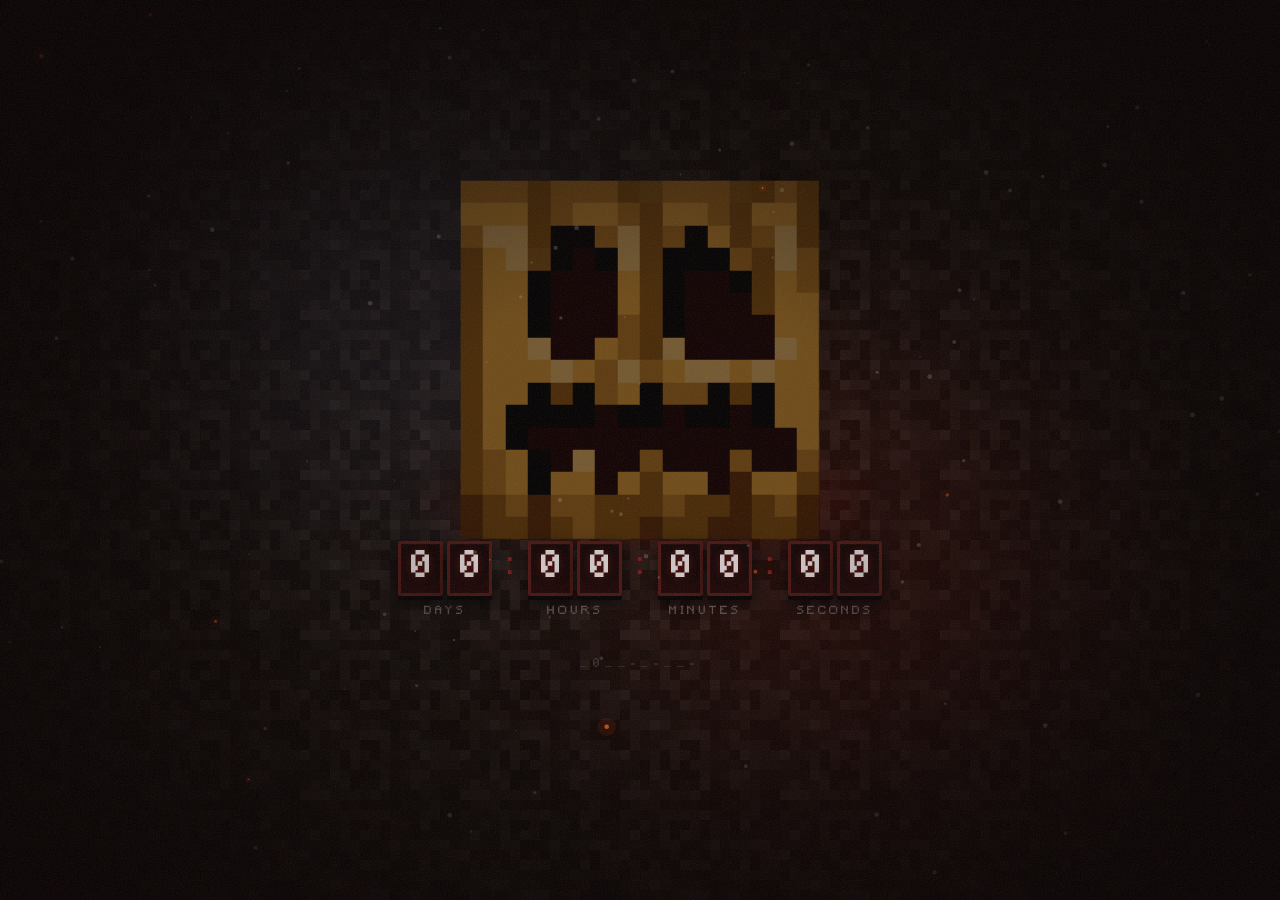
<file: index.html>
<!DOCTYPE html>
<html lang="en">
<head>
    <meta charset="UTF-8">
    <meta name="viewport" content="width=device-width, initial-scale=1.0">
    <title>.</title>
    <link rel="icon" href="Textures/pumpkin_front.png">
    <link rel="stylesheet" href="styles.css">
</head>
<body>

<div class="wrapper">

    <!-- Pumpkin -->
    <div class="scene">
        <div class="cube" id="pumpkin">

            <!-- Front -->
            <div class="face front">
                <img src="Textures/pumpkin_front.png" alt="">
                <img src="Textures/pumpkin_glowing.png" class="glow-overlay" alt="">
            </div>

            <!-- Back -->
            <div class="face back">
                <img src="Textures/pumpkin_front.png" alt="">
            </div>

            <!-- Right -->
            <div class="face right">
                <img src="Textures/pumpkin_side.png" alt="">
            </div>

            <!-- Left -->
            <div class="face left">
                <img src="Textures/pumpkin_side.png" alt="">
            </div>

            <!-- Top -->
            <div class="face top">
                <img src="Textures/pumpkin_top.png" alt="">
            </div>

            <!-- Bottom -->
            <div class="face bottom">
                <img src="Textures/pumpkin_bottom.png" alt="">
            </div>

        </div>
    </div>

    <!-- Countdown -->
    <div id="countdown"></div>

    <!-- Footer -->
    <div class="footer-credit">
        _0__-_-__-
    </div>

</div>

<div class="vig" aria-hidden="true"></div>
<div class="grain" aria-hidden="true"></div>

<!-- Ending sequence layers -->
<div class="fade-layer ring" style="--d:0s" aria-hidden="true"></div>
<div class="fade-layer ring" style="--d:0.18s" aria-hidden="true"></div>
<div class="fade-layer ring" style="--d:0.36s" aria-hidden="true"></div>
<div class="fade-layer" id="flash" aria-hidden="true"></div>
<div class="fade-layer" id="veil" aria-hidden="true"></div>

<script src="code.js"></script>

</body>
</html>
</file>
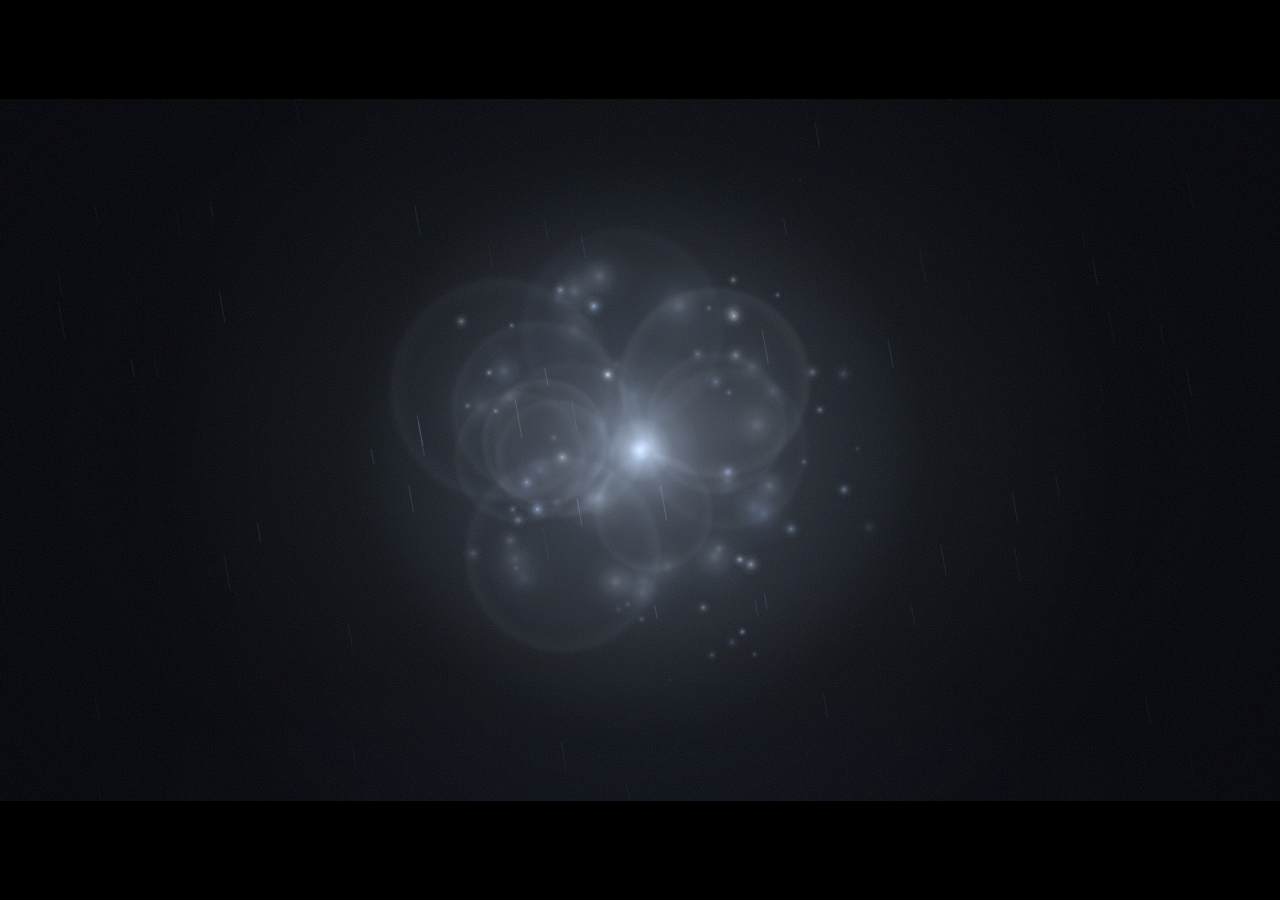
<file: theend.html>
<!DOCTYPE html>
<html lang="en">
<head>
    <meta charset="UTF-8">
    <meta name="viewport" content="width=device-width, initial-scale=1.0">
    <title>...</title>
    <link rel="stylesheet" href="styles.css">
</head>
<body class="end-page">

    <div class="stars" aria-hidden="true"></div>
    <div class="halo" aria-hidden="true"></div>
    <div class="rays" aria-hidden="true"></div>
    <canvas id="fx" aria-hidden="true"></canvas>

    <main class="credits" id="credits">
        <div class="line title chars center">I wanted to say some (final) words</div>

        <div class="line left">I know I wasn't the best version of myself after everything ended.</div>
        <div class="line right">I guess I just couldn't bring myself to let go as easily as I wanted to, or perhaps as easily as I should have.</div>
        <div class="line left">I didn't really know how to deal with everything I was feeling, and instead of handling it properly, I ended up doing things I probably shouldn't have.</div>
        <div class="line right">I know I was stupid.</div>
        <div class="line left">I spent so much of my energy trying to make you hate me, almost as if making myself someone you wouldn't want to remember would somehow make it easier for you to move on.</div>
        <div class="line right">I thought that if I gave you enough reasons to dislike me, forgetting me wouldn't be so difficult.</div>
        <div class="line left">Maybe, in some strange way, I thought I was making things easier for both of us.</div>
        <div class="line right">But looking back, I realize that all I did was make things more complicated than they needed to be.</div>
        <div class="line left">I let my emotions get the better of me, and I'm genuinely sorry if my actions hurt you, confused you, or left you with a bad impression of me.</div>
        <div class="line right">That was never how I wanted things to end, even if my actions suggested otherwise.</div>
        <div class="line center">Despite everything, I want you to know that I did enjoy the time we spent together.</div>
        <div class="line left">I enjoyed the little moments, the conversations, the memories, and all the things that made that chapter of my life special.</div>
        <div class="line right">And even though things didn't turn out the way I might have once hoped, I wouldn't say that I regret having experienced any of it.</div>
        <div class="line left">I don't know how you look back on everything now.</div>
        <div class="line right">Maybe it meant something to you, maybe it didn't mean as much, or perhaps you remember it completely differently.</div>
        <div class="line left">I guess I'll never really know, and that's okay.</div>
        <div class="line right">I just hope that, somewhere in your memories, there are still a few good things worth remembering.</div>
        <div class="line center">I don't expect anything from you by saying all of this. I don't expect a reply, forgiveness, or even for you to feel the same way.</div>
        <div class="line left">I simply wanted to acknowledge my mistakes and say the things I probably should have said a long time ago.</div>
        <div class="line right">So, for the way I acted, for the things I said, and for making an already difficult situation even harder,</div>
        <div class="line center big">I'm truly sorry.</div>
        <div class="line left">And despite how everything ended, I'm still glad our paths crossed.</div>
        <div class="line right">I hope life has been treating you well.</div>
        <div class="line left">And I genuinely wish you nothing but happiness, wherever life takes you.</div>
        <div class="line center">After all &mdash;</div>

        <div class="line center chars final"><h1>I really am sorry.</h1></div>
    </main>

    <div class="flash" aria-hidden="true"></div>
    <div class="vig" aria-hidden="true"></div>
    <div class="bar t" aria-hidden="true"></div>
    <div class="bar b" aria-hidden="true"></div>
    <div class="grain" aria-hidden="true"></div>

<script>
(() => {
    const reduce = matchMedia("(prefers-reduced-motion: reduce)").matches;
    const SPEED = 58;                       // credits speed (px per second)
    const clamp = (v, a = 0, b = 1) => Math.min(b, Math.max(a, v));
    const ease = v => v * v * (3 - 2 * v);
    const rand = ([a, b]) => a + Math.random() * (b - a);
    const T0 = performance.now();

    // shared state: what the credits tell the lights
    const S = { lit: 0, fin: 0, tx: innerWidth / 2, ty: innerHeight / 2, fcx: innerWidth / 2, fcy: innerHeight / 2, pos: 0 };

    /* ---------- split lines into words (letters for title + last line) ---------- */
    const credits = document.getElementById("credits");
    const lines = [...document.querySelectorAll(".line")].map(el => {
        const fin = el.classList.contains("final"), chars = el.classList.contains("chars");
        const host = el.querySelector("h1") || el;
        const text = host.textContent.trim(), words = text.split(/\s+/), units = [];
        el.setAttribute("aria-label", text);
        host.textContent = "";
        words.forEach((w, i) => {
            const wd = document.createElement("span");
            wd.className = "wd"; wd.setAttribute("aria-hidden", "true");
            if (chars) {
                [...w].forEach(ch => {
                    const s = document.createElement("span");
                    s.className = "u"; s.textContent = ch; wd.appendChild(s); units.push(s);
                });
            } else { wd.classList.add("u"); wd.textContent = w; units.push(wd); }
            host.appendChild(wd);
            if (i < words.length - 1) host.appendChild(document.createTextNode(" "));
        });
        return { el, fin, chars, units, side: el.classList.contains("left") ? -1 : el.classList.contains("right") ? 1 : 0 };
    });
    const FIN = lines[lines.length - 1];

    /* ---------- credits roll: auto only, paced by the text ---------- */
    let pos = 0, last = T0;
    function frame(now) {
        const dt = Math.min(0.05, (now - last) / 1000);
        last = now;
        const max = credits.offsetHeight - innerHeight, go = now - T0 - (reduce ? 500 : 3600);
        if (go > 0) {
            // slows while a line is being read, speeds through the gaps, eases to a stop at the end
            const sp = SPEED * (1.15 - 0.6 * S.lit) * clamp((max - pos) / 300, 0.08, 1) * clamp(go / 3000);
            pos = Math.min(max, pos + sp * dt);
        }
        S.pos = pos;
        credits.style.transform = `translate3d(0,${-pos}px,0)`;
        credits.style.opacity = clamp((now - T0 - (reduce ? 0 : 2200)) / 1500).toFixed(2);

        const vh = innerHeight, vw = innerWidth;
        let best = 0, bx = S.tx, by = S.ty, fin = 0;

        lines.forEach(L => {
            const r = L.el.getBoundingClientRect();
            const c = (r.top + r.height / 2) / vh;                 // 0 = top, 1 = bottom
            L.el.style.transform = `translate3d(${L.side * (c - 0.5) * 50}px,0,0)`;
            if (L.fin) { S.fcx = r.left + r.width / 2; S.fcy = r.top + r.height / 2; }
            if (c < -0.3 || c > 1.4) return;

            const n = L.units.length;
            let a = 0;
            L.units.forEach((u, i) => {
                const s = (i / n) * (L.chars ? 0.12 : 0.1);        // left-to-right stagger
                const fi = ease(clamp((1.04 - c - s) / 0.3));
                const uu = fi * (L.fin ? 1 : ease(clamp((c + s) / 0.3)));
                let g = uu * (1 - clamp(Math.abs(c + s * 1.5 - 0.5) / 0.3));   // light sweeps across
                if (L.fin) g = Math.max(g, fi * (0.7 + 0.3 * Math.sin(now / 900 - i * 0.5)));
                a = Math.max(a, uu);
                u.style.setProperty("--u", uu.toFixed(3));
                u.style.setProperty("--g", g.toFixed(3));
                u.style.setProperty("--y", ((1 - fi) * 16).toFixed(1));
                const b = (1 - uu) * 6;
                u.style.filter = b > 0.15 ? `blur(${b.toFixed(1)}px)` : "none";
            });
            if (L.fin) fin = a;
            const w = a * (1 - clamp(Math.abs(c - 0.5) / 0.45));
            if (w > best) { best = w; bx = r.left + r.width / 2; by = r.top + r.height / 2; }
        });

        const k = v => Math.min(1, dt * v);
        S.lit += (best - S.lit) * k(3);
        S.fin += (fin - S.fin) * k(1.5);
        S.tx += (bx - S.tx) * k(2.5);
        S.ty += (by - S.ty) * k(2.5);
        const bs = document.body.style;
        bs.setProperty("--lit", S.lit.toFixed(3));
        bs.setProperty("--fin", S.fin.toFixed(3));
        bs.setProperty("--lx", (S.tx - vw / 2).toFixed(0));
        bs.setProperty("--ly", (S.ty - vh / 2).toFixed(0));
        bs.setProperty("--br", (0.88 + 0.12 * Math.sin(now / 2300) + 0.05 * Math.sin(now / 770) + S.fin * 0.25 * Math.pow(Math.max(0, Math.sin(now / 480)), 6)).toFixed(3)); // slow, tired breathing
        requestAnimationFrame(frame);
    }
    requestAnimationFrame(frame);

    /* ---------- lights ---------- */
    const cv = document.getElementById("fx"), g = cv.getContext("2d");
    let W, H;
    function resize() {
        const dpr = Math.min(2, devicePixelRatio || 1);
        W = innerWidth; H = innerHeight;
        cv.width = W * dpr; cv.height = H * dpr;
        g.setTransform(dpr, 0, 0, dpr, 0, 0);
    }
    resize();

    const mk = (rgb, stops) => {
        const s = document.createElement("canvas");
        s.width = s.height = 128;
        const x = s.getContext("2d"), r = x.createRadialGradient(64, 64, 0, 64, 64, 64);
        stops.forEach(([o, a]) => r.addColorStop(o, `rgba(${rgb},${a})`));
        x.fillStyle = r; x.fillRect(0, 0, 128, 128);
        return s;
    };
    const SPR = ["185,205,235", "140,165,210", "205,215,232"].map(rgb => ({
        glow: mk(rgb, [[0, 1], [0.2, 0.5], [0.55, 0.12], [1, 0]]),
        disc: mk(rgb, [[0, 0.1], [0.8, 0.14], [0.94, 0.6], [1, 0]])
    }));

    const LAYERS = [
        { n: 12, r: [50, 115], a: [0.04, 0.09], par: 0.15, k: "disc", sz: 2, sp: 7 },
        { n: 26, r: [8, 24],   a: [0.12, 0.24], par: 0.45, k: "glow", sz: 4, sp: 12 },
        { n: 48, r: [1.2, 3.6], a: [0.35, 0.75], par: 1,    k: "glow", sz: 7, sp: 18, tw: 1 }
    ];
    // intro: every orb is born at the center and bursts outward
    const orbs = LAYERS.flatMap(L => Array.from({ length: L.n }, () => ({
        L, x: reduce ? Math.random() * W : W / 2 + (Math.random() - 0.5) * 30,
        y: reduce ? Math.random() * H : H / 2 + (Math.random() - 0.5) * 30,
        vx: (Math.random() - 0.5) * L.sp, vy: (Math.random() * 0.5 + 0.15) * L.sp * 0.7,
        fx: 0, fy: 0, r: rand(L.r), a: rand(L.a),
        p: Math.random() * 6.28, f: 0.3 + Math.random() * 0.7, s: SPR[(Math.random() * 3) | 0]
    })));

    // dust that swirls around the last line, then assembles into its letters
    let targets = [];
    function buildTargets() {
        const size = parseFloat(getComputedStyle(FIN.el.querySelector("h1")).fontSize);
        const text = FIN.el.getAttribute("aria-label"), oc = document.createElement("canvas"), x = oc.getContext("2d");
        x.font = `${size}px Minecraft`;
        const w = Math.ceil(x.measureText(text).width) + 20, h = Math.ceil(size * 1.4);
        oc.width = w; oc.height = h;
        x.font = `${size}px Minecraft`; x.fillStyle = "#fff"; x.textAlign = "center"; x.textBaseline = "middle";
        x.fillText(text, w / 2, h / 2);
        const d = x.getImageData(0, 0, w, h).data, step = Math.max(3, Math.round(size / 20));
        targets = [];
        for (let yy = 0; yy < h; yy += step) for (let xx = 0; xx < w; xx += step)
            if (d[(yy * w + xx) * 4 + 3] > 128) targets.push([xx - w / 2, yy - h / 2]);
        targets.sort(() => Math.random() - 0.5);
    }
    const build = () => { try { buildTargets(); } catch (e) {} };
    document.fonts.load("40px Minecraft").then(build, build);
    addEventListener("resize", () => { resize(); build(); });

    const dust = Array.from({ length: 520 }, (_, i) => ({
        i, ang: Math.random() * 6.28, rad: 120 + Math.random() * 320, w: (0.05 + Math.random() * 0.15) * (Math.random() < 0.5 ? -1 : 1),
        r: 1.2 + Math.random() * 1.2, p: Math.random() * 6.28, s: SPR[(Math.random() * 3) | 0]
    }));

    const rain = Array.from({ length: 110 }, () => ({ x: Math.random() * 1.2, y: Math.random(), l: 14 + Math.random() * 26, v: 260 + Math.random() * 260, a: 0.05 + Math.random() * 0.12 }));

    const P = { x: 0, y: 0, on: false, nx: 0, ny: 0 };
    addEventListener("pointermove", e => { P.x = e.clientX; P.y = e.clientY; P.on = true; });
    document.addEventListener("pointerleave", () => { P.on = false; });

    let lastT = T0, burst = false, fired = false, pulse = false, ringT = 0;
    function drawFx(now) {
        const real = Math.min(0.05, (now - lastT) / 1000);
        const dt = reduce ? 0 : real;
        lastT = now;
        const t = now / 1000, ti = (now - T0) / 1000, pad = 130, ww = W + pad * 2, hh = H + pad * 2;
        const fade = reduce ? 1 : clamp((ti - 0.6) / 1.2);

        g.clearRect(0, 0, W, H);
        g.globalCompositeOperation = "lighter";

        // thin, cold rain: it thins out as the last words ignite
        const rk = fade * (1 - S.fin * 0.75);
        if (rk > 0.01) {
            g.lineWidth = 1; g.strokeStyle = "rgb(150,175,215)";
            rain.forEach(d => {
                d.y += d.v * dt / H;
                if (d.y > 1.05) { d.y = -0.05; d.x = Math.random() * 1.2; }
                const px = d.x * W - d.y * H * 0.18, py = d.y * H;
                g.globalAlpha = d.a * rk;
                g.beginPath(); g.moveTo(px, py); g.lineTo(px - d.l * 0.18, py - d.l); g.stroke();
            });
        }

        // intro: a single seed of light blooms at the center
        if (!reduce && ti < 3.4) {
            const k = ti / 3.4, a = Math.pow(Math.sin(Math.PI * k), 1.5), sz = 80 + ease(k) * Math.max(W, H) * 1.1;
            g.globalAlpha = a * 0.55; g.drawImage(SPR[0].glow, W / 2 - sz / 2, H / 2 - sz / 2, sz, sz);
            g.globalAlpha = a * 0.8; g.drawImage(SPR[0].glow, W / 2 - 60, H / 2 - 60, 120, 120);
        }
        if (!burst && ti > 1.1 && !reduce) {
            burst = true;
            orbs.forEach(o => {
                const a = Math.random() * 6.28, m = (260 + Math.random() * 520) * (0.5 + o.L.par * 0.5);
                o.fx += Math.cos(a) * m; o.fy += Math.sin(a) * m;
            });
        }
        if (!fired && S.fin > 0.55) { fired = true; pulse = true; ringT = now; document.body.classList.add("impact"); }

        P.nx += ((P.on ? P.x / W - 0.5 : 0) - P.nx) * Math.min(1, real * 3);
        P.ny += ((P.on ? P.y / H - 0.5 : 0) - P.ny) * Math.min(1, real * 3);

        orbs.forEach(o => {
            const L = o.L;
            o.x += (o.vx + Math.sin(t * o.f + o.p) * 6 * L.par) * dt + o.fx * dt;
            o.y += o.vy * dt + o.fy * dt;
            const damp = Math.pow(0.25, dt);
            o.fx *= damp; o.fy *= damp;

            const sx = (((o.x + pad) % ww) + ww) % ww - pad + P.nx * L.par * 40;
            const sy = (((o.y - S.pos * L.par * 0.35 + pad) % hh) + hh) % hh - pad + P.ny * L.par * 25;
            const dx = S.tx - sx, dy = S.ty - sy, d = Math.hypot(dx, dy) || 1;

            if (L.par > 0.3) {
                // gather in a ring around the active line; swirl around the finale
                const pull = (S.lit * 0.7 + S.fin * 1.6) * 110 * Math.exp(-d / 420) * (d > 170 ? 1 : -1.6);
                o.fx += (dx / d) * pull * dt - (dy / d) * S.fin * 45 * dt;
                o.fy += (dy / d) * pull * dt + (dx / d) * S.fin * 45 * dt;
                if (P.on) {
                    const mx = sx - P.x, my = sy - P.y, md = Math.hypot(mx, my) || 1;
                    if (md < 160) { o.fx += (mx / md) * (1 - md / 160) * 400 * dt; o.fy += (my / md) * (1 - md / 160) * 400 * dt; }
                }
            }
            if (pulse) {   // shockwave when "I am sorry!" ignites
                const ax = sx - S.fcx, ay = sy - S.fcy, ad = Math.hypot(ax, ay) || 1;
                o.fx += (ax / ad) * (160 + L.par * 220); o.fy += (ay / ad) * (160 + L.par * 220);
            }

            const pr = Math.exp(-Math.pow(d / 260, 2)) * (S.lit * 0.8 + S.fin);
            const tw = L.tw ? 0.65 + 0.35 * Math.sin(t * o.f * 1.5 + o.p) : 1;
            const size = o.r * L.sz * (1 + 0.25 * pr);
            g.globalAlpha = clamp(o.a * (1 + 2 * pr) * tw * (1 + S.fin * 0.5)) * fade;
            g.drawImage(o.s[L.k], sx - size / 2, sy - size / 2, size, size);
        });
        pulse = false;

        // dust forming the final words
        if (S.fin > 0.02 && targets.length) {
            dust.forEach(q => {
                const T = targets[q.i % targets.length];
                const form = ease(clamp((S.fin - 0.25 - (q.i / dust.length) * 0.3) / 0.45));
                const a = q.ang + t * q.w;
                const fxp = S.fcx + Math.cos(a) * q.rad * 1.5, fyp = S.fcy + Math.sin(a) * q.rad * 0.6;
                const x = fxp + (S.fcx + T[0] - fxp) * form + Math.sin(t * 3 + q.p) * 2 * form;
                const y = fyp + (S.fcy + T[1] - fyp) * form + Math.cos(t * 2.6 + q.p) * 2 * form;
                const size = q.r * 8 * (1 + form * 0.4);
                g.globalAlpha = (0.2 + 0.7 * form) * (0.6 + 0.4 * Math.sin(t * 1.6 + q.p)) * Math.min(1, S.fin * 2);
                g.drawImage(q.s.glow, x - size / 2, y - size / 2, size, size);
            });
        }

        // anamorphic streak and a pillar of light behind the final words
        if (S.fin > 0.02) {
            const beat = 0.75 + 0.25 * Math.pow(Math.max(0, Math.sin(t * 2.2)), 4), w = W * (0.35 + 0.65 * S.fin);
            g.globalAlpha = Math.min(1, S.fin * 1.3) * 0.55 * beat;
            g.drawImage(SPR[0].glow, S.fcx - w / 2, S.fcy - 9, w, 18);
            g.globalAlpha = Math.min(1, S.fin) * 0.8 * beat;
            g.drawImage(SPR[2].glow, S.fcx - w * 0.2, S.fcy - 3, w * 0.4, 6);
            g.globalAlpha = S.fin * 0.3 * beat;
            g.drawImage(SPR[1].glow, S.fcx - 80, -H * 0.2, 160, S.fcy + H * 0.2);
        }

        // slow, quiet ripples (three, staggered) when the last line appears
        if (ringT && !reduce) [0, 0.16, 0.32].forEach(dl => {
            const k = (now - ringT) / 5000 - dl;
            if (k > 0 && k < 1) {
                g.globalAlpha = Math.pow(1 - k, 2) * 0.35;
                g.strokeStyle = "rgb(170,190,225)"; g.lineWidth = 1.5 + (1 - k) * 4;
                g.beginPath(); g.arc(S.fcx, S.fcy, k * Math.max(W, H) * 0.8, 0, 6.283); g.stroke();
            }
        });
        g.globalAlpha = 1;
        requestAnimationFrame(drawFx);
    }
    requestAnimationFrame(drawFx);
})();
</script>
</body>
</html>
</file>
<file: styles.css>
@font-face {
  font-family: "Minecraft";
  src: url("Minecraft.ttf") format("truetype");
}

* {
  box-sizing: border-box;
}

html {
  scroll-behavior: smooth;
}

html,
body {
  margin: 0;
  width: 100%;
  height: 100%;
  background: #080604;
  color: white;
  font-family: "Minecraft", monospace;
  overflow-x: hidden;
}

body {
  display: flex;
  align-items: center;
  justify-content: center;
}

/* =========================
   GLOWING AMBIENT LIGHTS & STARS
   ========================= */

body::before,
body::after {
  content: "";
  position: fixed;
  width: 450px;
  height: 450px;
  border-radius: 50%;
  filter: blur(120px);
  z-index: -2;
  pointer-events: none;
  opacity: 0.35;
}

/* Cyan Light */
body::before {
  top: 10%;
  left: 15%;
  background: rgba(0, 243, 255, 0.5);
}

/* Purple Light */
body::after {
  bottom: 10%;
  right: 15%;
  background: rgba(162, 0, 255, 0.45);
}

/* Subtle Stars */
.stars {
  position: fixed;
  inset: 0;
  background-image: 
    radial-gradient(1px 1px at 20px 30px, #ffffff, rgba(0,0,0,0)),
    radial-gradient(1.5px 1.5px at 150px 180px, rgba(0, 243, 255, 0.8), rgba(0,0,0,0)),
    radial-gradient(1px 1px at 300px 100px, #ffffff, rgba(0,0,0,0)),
    radial-gradient(2px 2px at 500px 350px, rgba(162, 0, 255, 0.8), rgba(0,0,0,0)),
    radial-gradient(1px 1px at 700px 200px, #ffffff, rgba(0,0,0,0)),
    radial-gradient(1px 1px at 900px 450px, #ffffff, rgba(0,0,0,0));
  background-repeat: repeat;
  background-size: 650px 650px;
  opacity: 0.25;
  z-index: -1;
  pointer-events: none;
}

/* =========================
   WRAPPER (Centers everything together)
   ========================= */

.wrapper {
  display: flex;
  flex-direction: column;
  align-items: center;
  justify-content: center;
  gap: 50px;
}

/* =========================
   PUMPKIN CUBE
   ========================= */

.scene {
  width: var(--s);
  height: var(--s);
  perspective: 900px;
  display: flex;
  align-items: center;
  justify-content: center;
}

.cube {
  width: var(--s);
  height: var(--s);
  transform-style: preserve-3d;
  position: relative;
}

.face {
  position: absolute;
  width: var(--s);
  height: var(--s);
  overflow: hidden;
  backface-visibility: hidden;
}

.face img {
  width: 100%;
  height: 100%;
  display: block;
  image-rendering: pixelated;
}


.glow-overlay {
  position: absolute;
  inset: 0;
  width: 100%;
  height: 100%;
  opacity: 0;
  pointer-events: none;
  mix-blend-mode: screen;
}

.front.glowing .glow-overlay {
  animation: pumpkinGlow 0.9s ease-out;
}

@keyframes pumpkinGlow {
  0% {
    opacity: 0;
    filter: drop-shadow(0 0 0px #ff6500) drop-shadow(0 0 0px #ff9d00);
  }
  25% {
    opacity: 1;
    filter: drop-shadow(0 0 18px #ff6500) drop-shadow(0 0 35px #ff9d00);
  }
  100% {
    opacity: 0;
    filter: drop-shadow(0 0 5px #ff6500) drop-shadow(0 0 10px #ff9d00);
  }
}

/* =========================
   COUNTDOWN
   ========================= */

#countdown {
  position: relative;
  display: flex;
  align-items: center;
  justify-content: center;
  gap: 14px;
  font-family: "Minecraft", monospace;
}

.number-group {
  display: flex;
  flex-direction: row;
  align-items: center;
  gap: 4px;
  position: relative;
}

.digit {
  position: relative;
  width: 45px;
  height: 55px;
  overflow: hidden;
  display: flex;
  align-items: center;
  justify-content: center;
  background: #15100d;
  border: 3px solid #6b2808;
  border-radius: 2px;
  color: #ffffff;
  font-family: "Minecraft", monospace;
  font-size: 36px;
  box-shadow: inset 0 0 0 1px #301106, 0 4px 0 #090604, 0 7px 12px rgba(0, 0, 0, 0.65);
  transition: border-color 0.15s ease, box-shadow 0.15s ease;
}

.digit-value {
  position: absolute;
  inset: 0;
  display: flex;
  align-items: center;
  justify-content: center;
  font-family: "Minecraft", monospace;
  font-size: 36px;
}

.new-value { transform: translateY(-100%); }
.old-value { transform: translateY(0); }

.digit.changing .new-value { animation: digitIn 0.45s ease-out forwards; }
.digit.changing .old-value { animation: digitOut 0.45s ease-out forwards; }

@keyframes digitIn {
  from { transform: translateY(-100%); }
  to { transform: translateY(0); }
}

@keyframes digitOut {
  from { transform: translateY(0); }
  to { transform: translateY(100%); }
}

#countdown.glowing .digit {
  animation: orangeOutlineGlow 0.9s ease-out;
}

@keyframes orangeOutlineGlow {
  0% {
    border-color: #6b2808;
    box-shadow: inset 0 0 0 1px #301106, 0 4px 0 #090604, 0 7px 12px rgba(0, 0, 0, 0.65);
  }
  25% {
    border-color: #ff7a00;
    box-shadow: inset 0 0 10px rgba(255, 100, 0, 0.2), 0 0 8px #ff6500, 0 0 20px #ff6500, 0 0 35px rgba(255, 140, 0, 0.8), 0 7px 16px rgba(0, 0, 0, 0.65);
  }
  100% {
    border-color: #6b2808;
    box-shadow: inset 0 0 0 1px #301106, 0 4px 0 #090604, 0 7px 12px rgba(0, 0, 0, 0.65);
  }
}

.unit-label {
  position: absolute;
  bottom: -22px;
  left: 50%;
  transform: translateX(-50%);
  color: #777;
  font-family: "Minecraft", monospace;
  font-size: 11px;
  letter-spacing: 1px;
  white-space: nowrap;
}

.separator {
  height: 68px;
  display: flex;
  align-items: center;
  justify-content: center;
  padding-bottom: 4px;
  color: #777;
  font-family: "Minecraft", monospace;
  font-size: 30px;
}

.footer-credit {
  color: #777;
  font-family: "Minecraft", monospace;
  font-size: 12px;
  letter-spacing: 0.5px;
  margin-top: 10px;
  text-align: center;
}

/* =========================
   THE END PAGE — ROLLING CREDITS
   ========================= */

html:has(.end-page) {
  background: radial-gradient(ellipse 90% 60% at 50% 115%, #121826 0, #04060a 70%) fixed #04060a;
  overflow: hidden;
}
.end-page {
  display: block;
  height: 100%;
  background: transparent;
  overflow: hidden;            /* no manual scrolling: the credits roll on their own */
  touch-action: none;
  overscroll-behavior: none;
}
.end-page::before,
.end-page::after { display: none; }
.end-page .stars { animation: twinkle 5s ease-in-out infinite alternate; }
.end-page .stars { filter: grayscale(0.7); }
@keyframes twinkle { from { opacity: 0.12; } to { opacity: 0.4; } }

/* soft, tired spotlight that follows the line being read */
.halo {
  position: fixed; top: 50%; left: 50%;
  width: min(110vmin, 900px); aspect-ratio: 1;
  border-radius: 50%;
  background: radial-gradient(circle, rgba(190,208,235,0.5) 0, rgba(120,145,190,0.16) 38%, rgba(90,115,170,0) 68%);
  filter: blur(14px);
  transform: translate(calc(-50% + var(--lx, 0) * 1px), calc(-50% + var(--ly, 0) * 1px)) scale(calc(0.85 + var(--fin, 0) * 0.6));
  opacity: calc((var(--lit, 0) * 0.26 + var(--fin, 0) * 0.28) * var(--br, 1));
  pointer-events: none; z-index: 0;
}

#fx { position: fixed; inset: 0; width: 100%; height: 100%; z-index: 1; pointer-events: none; }

/* cinematic finish: vignette + film grain */
.vig {
  position: fixed; inset: 0; z-index: 3; pointer-events: none;
  background: radial-gradient(ellipse at center, transparent 42%, rgba(0,3,10,0.88) 100%);
}
.grain {
  position: fixed; inset: -50%; z-index: 4; pointer-events: none; opacity: 0.07;
  background-image: url("data:image/svg+xml;utf8,<svg xmlns='http://www.w3.org/2000/svg' width='220' height='220'><filter id='n'><feTurbulence type='fractalNoise' baseFrequency='.85' numOctaves='2' stitchTiles='stitch'/></filter><rect width='100%25' height='100%25' filter='url(%23n)'/></svg>");
  animation: grain 0.9s steps(6) infinite;
}
@keyframes grain {
  0% { transform: translate(0, 0); } 20% { transform: translate(-4%, 3%); }
  40% { transform: translate(3%, -5%); } 60% { transform: translate(-5%, -2%); }
  80% { transform: translate(4%, 4%); } 100% { transform: translate(0, 0); }
}

/* credits (moved with transform by the script) */
.credits {
  position: fixed; top: 0; left: 0; width: 100%;
  z-index: 2;
  padding: 100vh 0 50vh;
  opacity: 0;
  will-change: transform;
}
.line {
  width: min(460px, 84vw);
  margin-bottom: 26vh;
  font-size: clamp(18px, 2.4vw, 26px);
  line-height: 1.8;
  will-change: transform;
}
.line.left   { margin-left: 8vw;  margin-right: auto; text-align: left; }
.line.right  { margin-right: 8vw; margin-left: auto;  text-align: right; }
.line.center { margin-left: auto; margin-right: auto; text-align: center; }
.line.title  { width: min(900px, 90vw); font-size: clamp(26px, 4.4vw, 52px); letter-spacing: 0.12em; }
.line.final  { width: min(900px, 92vw); margin-bottom: 0; font-size: clamp(44px, 9vw, 96px); line-height: 1.15; }
.line.final h1 { margin: 0; font: inherit; }

/* each word (or letter) lights up on its own; colour fringes while it blurs in */
.wd { display: inline-block; white-space: nowrap; }
.u {
  display: inline-block;
  opacity: var(--u, 0);
  transform: translateY(calc(var(--y, 16) * 1px));
  color: rgb(calc(140 + 100 * var(--g, 0)) calc(155 + 90 * var(--g, 0)) calc(185 + 65 * var(--g, 0)));
  text-shadow:
    calc(var(--y, 16) * -0.25px) 0 rgba(110, 160, 255, calc(var(--y, 16) * 0.015)),
    calc(var(--y, 16) * 0.25px) 0 rgba(70, 90, 170, calc(var(--y, 16) * 0.015)),
    0 0 calc(4px + 20px * var(--g, 0)) rgba(200, 220, 255, calc(0.06 + 0.6 * var(--g, 0))),
    0 0 calc(20px + 44px * var(--g, 0)) rgba(130, 160, 220, calc(0.45 * var(--g, 0)));
  will-change: opacity, transform;
}
@media (prefers-reduced-motion: reduce) { .grain, .end-page .stars { animation: none; } }

/* =========================
   INDEX: BACKGROUND, LOGO, RESPONSIVE CUBE
   ========================= */

/* dirt tile (on html so the ambient lights still paint above it) */
html {
  background:
    radial-gradient(ellipse at center, rgba(8, 6, 4, 0.55) 0, rgba(8, 6, 4, 0.95) 100%),
    url("Textures/Background.png") 0 0 / 160px 160px #080604;
  image-rendering: pixelated;
}
body { background: none; }

.wrapper { gap: clamp(26px, 5vh, 50px); padding: 24px 0; }

.title-logo {
  width: min(560px, 86vw);
  height: auto;
  image-rendering: auto;
  filter: drop-shadow(0 0 22px rgba(255, 40, 0, 0.4)) drop-shadow(0 6px 0 rgba(0, 0, 0, 0.6));
  animation: logoFloat 5s ease-in-out infinite;
}
@keyframes logoFloat { 50% { transform: translateY(-6px); } }

.scene { --s: clamp(150px, 30vh, 260px); }

.face { transform: var(--base); }
.front  { --base: translateZ(calc(var(--s) / 2));                  --spin: 25deg; }
.back   { --base: rotateY(180deg) translateZ(calc(var(--s) / 2));  --spin: -35deg; }
.right  { --base: rotateY(90deg) translateZ(calc(var(--s) / 2));   --spin: 40deg; }
.left   { --base: rotateY(-90deg) translateZ(calc(var(--s) / 2));  --spin: -20deg; }
.top    { --base: rotateX(90deg) translateZ(calc(var(--s) / 2));   --spin: 30deg; }
.bottom { --base: rotateX(-90deg) translateZ(calc(var(--s) / 2));  --spin: -45deg; }

@media (max-width: 560px) {
  #countdown { gap: 6px; }
  .number-group { gap: 2px; }
  .digit { width: 30px; height: 40px; font-size: 24px; border-width: 2px; }
  .digit-value { font-size: 24px; }
  .separator { height: 50px; font-size: 22px; }
  .unit-label { font-size: 8px; bottom: -18px; }
}

/* =========================
   ENDING SEQUENCE (index -> theend)
   ========================= */

.fade-layer { position: fixed; inset: 0; z-index: 10; pointer-events: none; opacity: 0; }
#flash { background: radial-gradient(circle, #fff 0, #fff 10%, #ffd37a 26%, #ff7a00 46%, rgba(255, 90, 0, 0) 72%); }
#veil {
  background: radial-gradient(circle at 50% 50%, rgba(175, 196, 232, 0.38) 0, #04060a 58%);
  transition: opacity 1.9s ease-in-out;
}

/* 1. rumble + ignite */
.scene { scale: 1; transition: scale 1.8s ease-in; }
.ending .scene { scale: 1.18; animation: shake 0.08s linear infinite; }
@keyframes shake {
  0%   { translate: 2px 0; }
  25%  { translate: -3px 2px; }
  50%  { translate: 1px -3px; }
  75%  { translate: -2px 1px; }
  100% { translate: 3px -1px; }
}
.ending .glow-overlay {
  animation: ember 0.45s ease-in-out infinite alternate;
  filter: drop-shadow(0 0 24px #ff6500) drop-shadow(0 0 48px #ff9d00);
}
@keyframes ember { from { opacity: 0.35; } to { opacity: 1; } }
.ending .digit { animation: orangeOutlineGlow 0.7s ease-out infinite; }

/* 2. burst: light flash, cube flies apart, interface dissolves */
.burst #flash { animation: flash 1.6s ease-out forwards; }
@keyframes flash {
  0%   { opacity: 0; transform: scale(0.15); }
  18%  { opacity: 1; }
  100% { opacity: 0; transform: scale(2.6); }
}
.burst .face { animation: fly 1.3s cubic-bezier(0.2, 0.7, 0.3, 1) forwards; }
@keyframes fly {
  to { transform: var(--base) translateZ(700px) rotate(calc(var(--spin) * 3)); opacity: 0; }
}
.title-logo, #countdown, .footer-credit { transition: opacity 0.9s ease, filter 0.9s ease; }
.burst .title-logo, .burst #countdown, .burst .footer-credit { opacity: 0; filter: blur(8px); }

/* 3. settle into the cold light of theend.html */
.fade #veil { opacity: 1; }
.fade .title-logo, .fade #countdown, .fade .footer-credit { opacity: 0; }

/* theend.html: arrive out of the dark instead of a hard cut */
.end-page { animation: arrive 1.6s ease-out both; }
@keyframes arrive { from { opacity: 0; } }

@media (prefers-reduced-motion: reduce) {
  .title-logo, .ending .scene, .ending .digit, .ending .glow-overlay, .burst .face { animation: none; }
}


/* =========================
   THE END: LONGER LETTER + SAD-BUT-EPIC LIGHT
   ========================= */

.line { width: min(620px, 86vw); font-size: clamp(16px, 2.1vw, 24px); margin-bottom: 16vh; }
.line.big { width: min(900px, 90vw); font-size: clamp(26px, 4.2vw, 50px); letter-spacing: 0.06em; }
.line.final { font-size: clamp(30px, 7vw, 80px); }

/* soft god-rays that fall from above and swell with the finale */
.rays {
  position: fixed; top: -10vmax; left: 50%; width: 150vmax; height: 150vmax; margin-left: -75vmax;
  z-index: 0; pointer-events: none; transform-origin: 50% 0; filter: blur(10px);
  background: conic-gradient(from 168deg at 50% 0, transparent 0, rgba(175,200,240,.5) 3deg, transparent 8deg, transparent 14deg,
    rgba(175,200,240,.3) 17deg, transparent 22deg, transparent 26deg, rgba(175,200,240,.42) 29deg, transparent 35deg, transparent 360deg);
  -webkit-mask-image: linear-gradient(#000, transparent 65%); mask-image: linear-gradient(#000, transparent 65%);
  opacity: calc(var(--fin, 0) * 0.6 + var(--lit, 0) * 0.06);
  animation: raysway 9s ease-in-out infinite alternate;
}
@keyframes raysway { from { transform: rotate(-3deg); } to { transform: rotate(3deg); } }

/* cinematic letterbox closes in at the start */
.bar { position: fixed; left: 0; width: 100%; height: 0; background: #000; z-index: 5; pointer-events: none;
  animation: bar 3.2s 0.4s cubic-bezier(.2,.7,.2,1) forwards; }
.bar.t { top: 0; } .bar.b { bottom: 0; }
@keyframes bar { to { height: 7vh; } }

/* impact when "I really am sorry." ignites */
.flash { position: fixed; inset: 0; z-index: 3; pointer-events: none; opacity: 0;
  background: radial-gradient(circle, rgba(220,235,255,.9), rgba(120,150,210,.25) 55%, transparent 80%); }
.impact .flash { animation: boom 2s ease-out; }
@keyframes boom { 0% { opacity: 0; } 8% { opacity: .85; } 100% { opacity: 0; } }
.impact #fx { animation: quake 1.1s ease-out; }
@keyframes quake {
  0% { transform: none; } 10% { transform: translate(-9px, 6px); } 20% { transform: translate(8px, -7px); }
  30% { transform: translate(-6px, -4px); } 45% { transform: translate(4px, 5px); } 65% { transform: translate(-2px, -2px); } 100% { transform: none; }
}
@media (prefers-reduced-motion: reduce) {
  .rays, .impact .flash, .impact #fx { animation: none; }
  .bar { animation: none; height: 7vh; }
}


/* =========================
   ENDING, MORE EPIC
   ========================= */

/* 2. the room catches fire */
body::before, body::after { transition: opacity 1.5s ease, transform 1.5s ease, background 1.5s ease; }
.ending2::before, .ending2::after { background: rgba(255, 110, 0, 0.6); opacity: 0.7; transform: scale(1.7); }
.ending2 .scene { scale: 1.32; animation: shake 0.05s linear infinite; }
.ending2 .glow-overlay { animation-duration: 0.2s; }

/* 3. shockwaves and a slam that shakes the whole page */
.ring {
  inset: auto; top: 50%; left: 50%; width: 20vmin; height: 20vmin; margin: -10vmin 0 0 -10vmin;
  border: 3px solid rgba(255, 200, 130, 0.9); border-radius: 50%;
  box-shadow: 0 0 30px rgba(255, 120, 0, 0.8), inset 0 0 30px rgba(255, 120, 0, 0.5);
}
.burst .ring { animation: ring 1.9s var(--d) cubic-bezier(0.1, 0.6, 0.3, 1) both; }
@keyframes ring { 0% { opacity: 0.9; transform: scale(0.3); } 100% { opacity: 0; transform: scale(9); } }
.burst .wrapper { animation: slam 1s ease-out; }
@keyframes slam {
  0% { transform: none; } 8% { transform: translate(-14px, 10px); } 18% { transform: translate(12px, -10px); }
  30% { transform: translate(-8px, -6px); } 45% { transform: translate(5px, 6px); } 70% { transform: translate(-2px, -2px); } 100% { transform: none; }
}
/* the orange light leaves with the pumpkin */
.burst::before, .burst::after { opacity: 0; }

@media (prefers-reduced-motion: reduce) {
  .ending2 .scene, .burst .wrapper, .burst .ring { animation: none; }
}

/* =========================
   EPIC BUT DEPRESSIVE
   dead steel-blue light, dried blood, one dying ember
   ========================= */

html {
  background:
    radial-gradient(ellipse at 50% 55%, rgba(14, 4, 2, 0.62) 0, rgba(2, 0, 0, 0.985) 100%),
    url("Textures/Background.png") 0 0 / 160px 160px #030101;
}
body::before { background: rgba(60, 82, 125, 0.5); opacity: 0.28; }
body::after  { background: rgba(130, 6, 0, 0.5);  opacity: 0.3; }

/* weight: crushing vignette + grain over the whole countdown page */
body:not(.end-page) .vig { background: radial-gradient(ellipse at 50% 50%, transparent 24%, rgba(8, 0, 0, 0.93) 100%); }
body:not(.end-page) .grain { opacity: 0.1; }

/* the logo: cold blood-red glow, and it sometimes fails */
.title-logo {
  filter: drop-shadow(0 0 30px rgba(190, 0, 0, 0.55)) drop-shadow(0 8px 0 #000);
  animation: logoFloat 6s ease-in-out infinite, logoFail 9s linear infinite;
}
@keyframes logoFail { 0%, 90%, 94%, 100% { opacity: 1; } 91% { opacity: 0.25; } 92% { opacity: 0.9; } 93% { opacity: 0.1; } }
.burst .title-logo, .fade .title-logo { animation: none; }

/* the pumpkin: unlit and heavy, a faint ember breathing inside, a red stain beneath */
.face img:not(.glow-overlay) { filter: brightness(0.55) saturate(0.7) contrast(1.15); }
.glow-overlay { animation: smolder 4.5s ease-in-out infinite; }
@keyframes smolder { 0%, 100% { opacity: 0.03; } 45% { opacity: 0.3; } 55% { opacity: 0.2; } }
.scene { position: relative; }
.scene::after {
  content: ""; position: absolute; left: 50%; bottom: -8%; width: 150%; height: 24%; z-index: -1;
  transform: translateX(-50%); filter: blur(14px); pointer-events: none;
  background: radial-gradient(ellipse, rgba(170, 14, 0, 0.55), transparent 70%);
  animation: stain 4.5s ease-in-out infinite;
}
@keyframes stain { 50% { opacity: 0.45; transform: translateX(-50%) scale(0.88); } }
.burst .scene::after { animation: none; opacity: 0; transition: opacity 0.3s; }

/* the clock: ash-grey numbers on dried blood, a separator that blinks like a dying monitor */
.digit {
  background: #0b0606; border-color: #4a1410; color: #cfc6c6;
  text-shadow: 0 0 10px rgba(200, 20, 10, 0.5);
  box-shadow: inset 0 0 0 1px #1c0605, inset 0 -12px 16px rgba(120, 0, 0, 0.2), 0 4px 0 #050202, 0 8px 18px rgba(0, 0, 0, 0.85);
}
@keyframes orangeOutlineGlow {
  0%, 100% { border-color: #4a1410; box-shadow: inset 0 0 0 1px #1c0605, inset 0 -12px 16px rgba(120, 0, 0, 0.2), 0 4px 0 #050202, 0 8px 18px rgba(0, 0, 0, 0.85); }
  25% { border-color: #ff4a1a; box-shadow: inset 0 0 12px rgba(255, 60, 0, 0.3), 0 0 10px #d82800, 0 0 28px #b01800, 0 0 50px rgba(255, 70, 0, 0.55), 0 8px 18px rgba(0, 0, 0, 0.85); }
}
.unit-label { color: #5b4a4a; letter-spacing: 3px; }
.separator { color: #7a1a14; animation: dying 2s steps(1) infinite; }
@keyframes dying { 50% { opacity: 0.2; } }
.footer-credit { color: #3e3434; letter-spacing: 5px; }

/* the final minute: the walls close in and the room starts to pulse */
.dread .vig { animation: throb 1.3s ease-in-out infinite; }
@keyframes throb { 50% { box-shadow: inset 0 0 20vmin rgba(160, 0, 0, 0.6); } }
.dread .digit { color: #ff4a36; text-shadow: 0 0 14px rgba(255, 40, 20, 0.85); }
.ending2 .vig { background: radial-gradient(ellipse at 50% 50%, transparent 14%, rgba(100, 0, 0, 0.96) 100%); transition: background 1.5s; }

/* the end page: deeper letterbox, colder dark, heavier grain */
@keyframes bar { to { height: 11vh; } }
.end-page .vig { background: radial-gradient(ellipse at center, transparent 28%, rgba(0, 2, 8, 0.96) 100%); }
.end-page .grain { opacity: 0.1; }

@media (prefers-reduced-motion: reduce) {
  .title-logo, .glow-overlay, .scene::after, .separator, .dread .vig { animation: none; }
  .glow-overlay { opacity: 0.12; }
}
</file>
